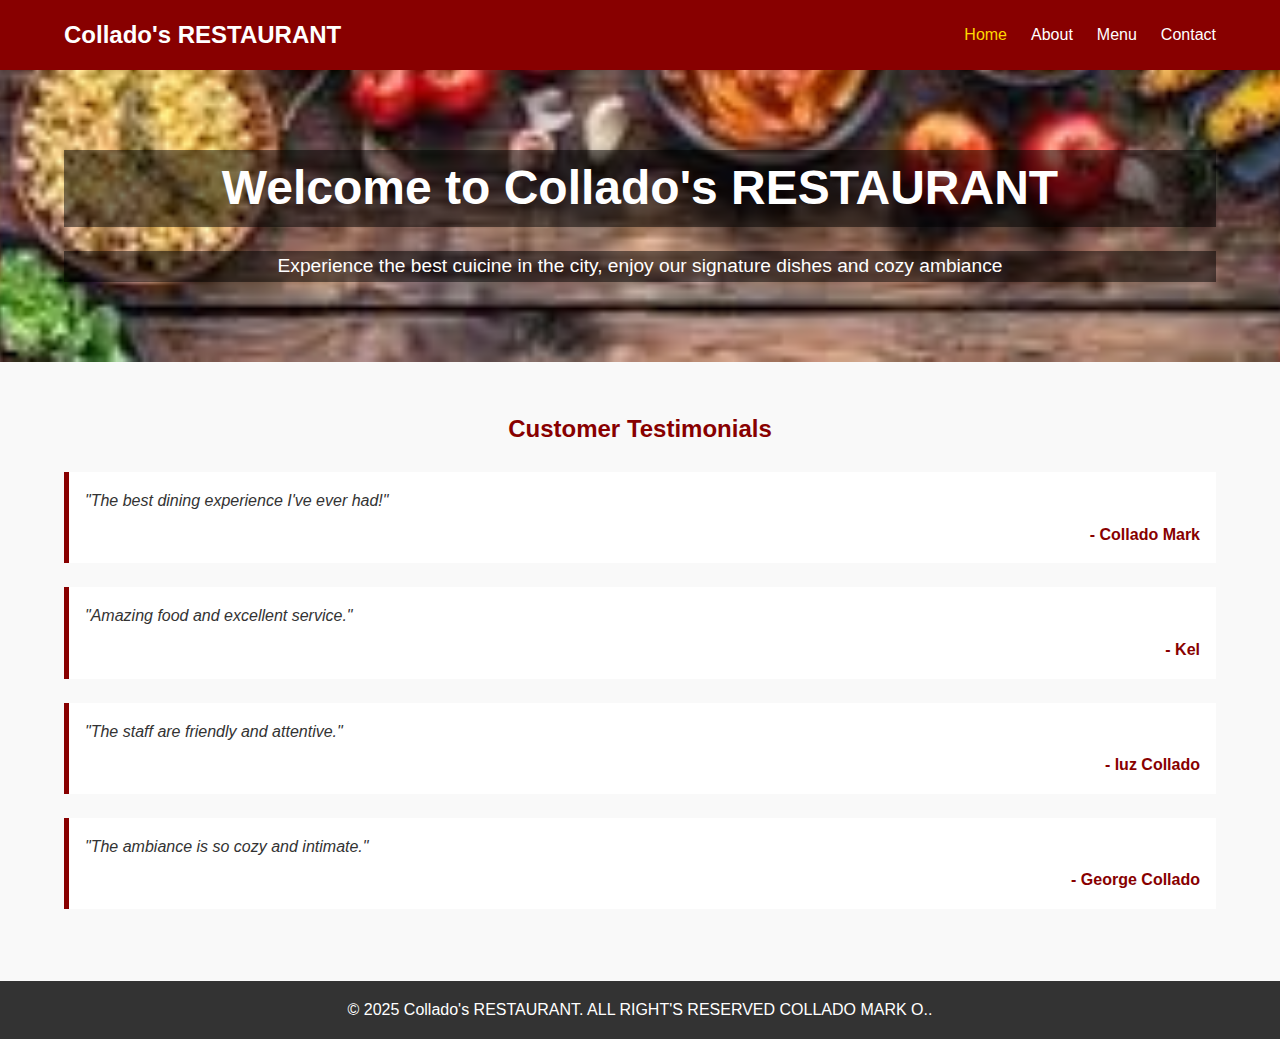
<file: index.html>
<!DOCTYPE html>
<html lang="en">

<head>
    <meta charset="UTF-8">
    <meta name="viewport" content="width=device-width, initial-scale=1.0">
    <title>Collado's RESTAURANT</title>
    <link rel="stylesheet" href="styles.css">
</head>
<body>
    <header>
        <nav class="navbar">
            <div class="container">
                <div class="logo"> 
                    <a href="index.html">Collado's RESTAURANT</a>
            </div>
            <ul class="nav-links">
                <li><a href="index.html" class="active">Home</a></li>
                <li><a href="about.html">About</a></i>
                <li><a href="menu.html">Menu</a></li>
                <li><a href="contact.html">Contact</a></li>
            </ul>
        </div>
        </nav>
    </header>
    <main>
        <section class="hero">
            <div class="container">
                <h1>Welcome to Collado's RESTAURANT</h1>
                <p>Experience the best cuicine in the city, enjoy our signature dishes and cozy ambiance</p>
            </div>
        </section>
        <section class="testimonials">
            <div class="container">
                <h2>Customer Testimonials</h2>
                <div class="testimonial">
                    <p>"The best dining experience I've ever had!"</p>
                   <span> - Collado Mark</""span> 
                </div>
                <div class="testimonial">
                    <p>"Amazing food and excellent service."</p>
                    <span> - Kel </span>
                </div>
                <div class="testimonial">
                    <p>"The  staff are friendly and attentive."</p>
                    <span> -  luz Collado</span>
                </div>
                <div class="testimonial">
                    <p>"The ambiance is so cozy and intimate."</p>
                    <span> - George Collado</span>
                </div>
            </div>
        </section>
        </main>
        <footer>
            <div class="container">
                <p>&copy; 2025 Collado's RESTAURANT. ALL RIGHT'S RESERVED COLLADO MARK O..</p>
            </div>
        </footer>
    </body>
</html>
</file>
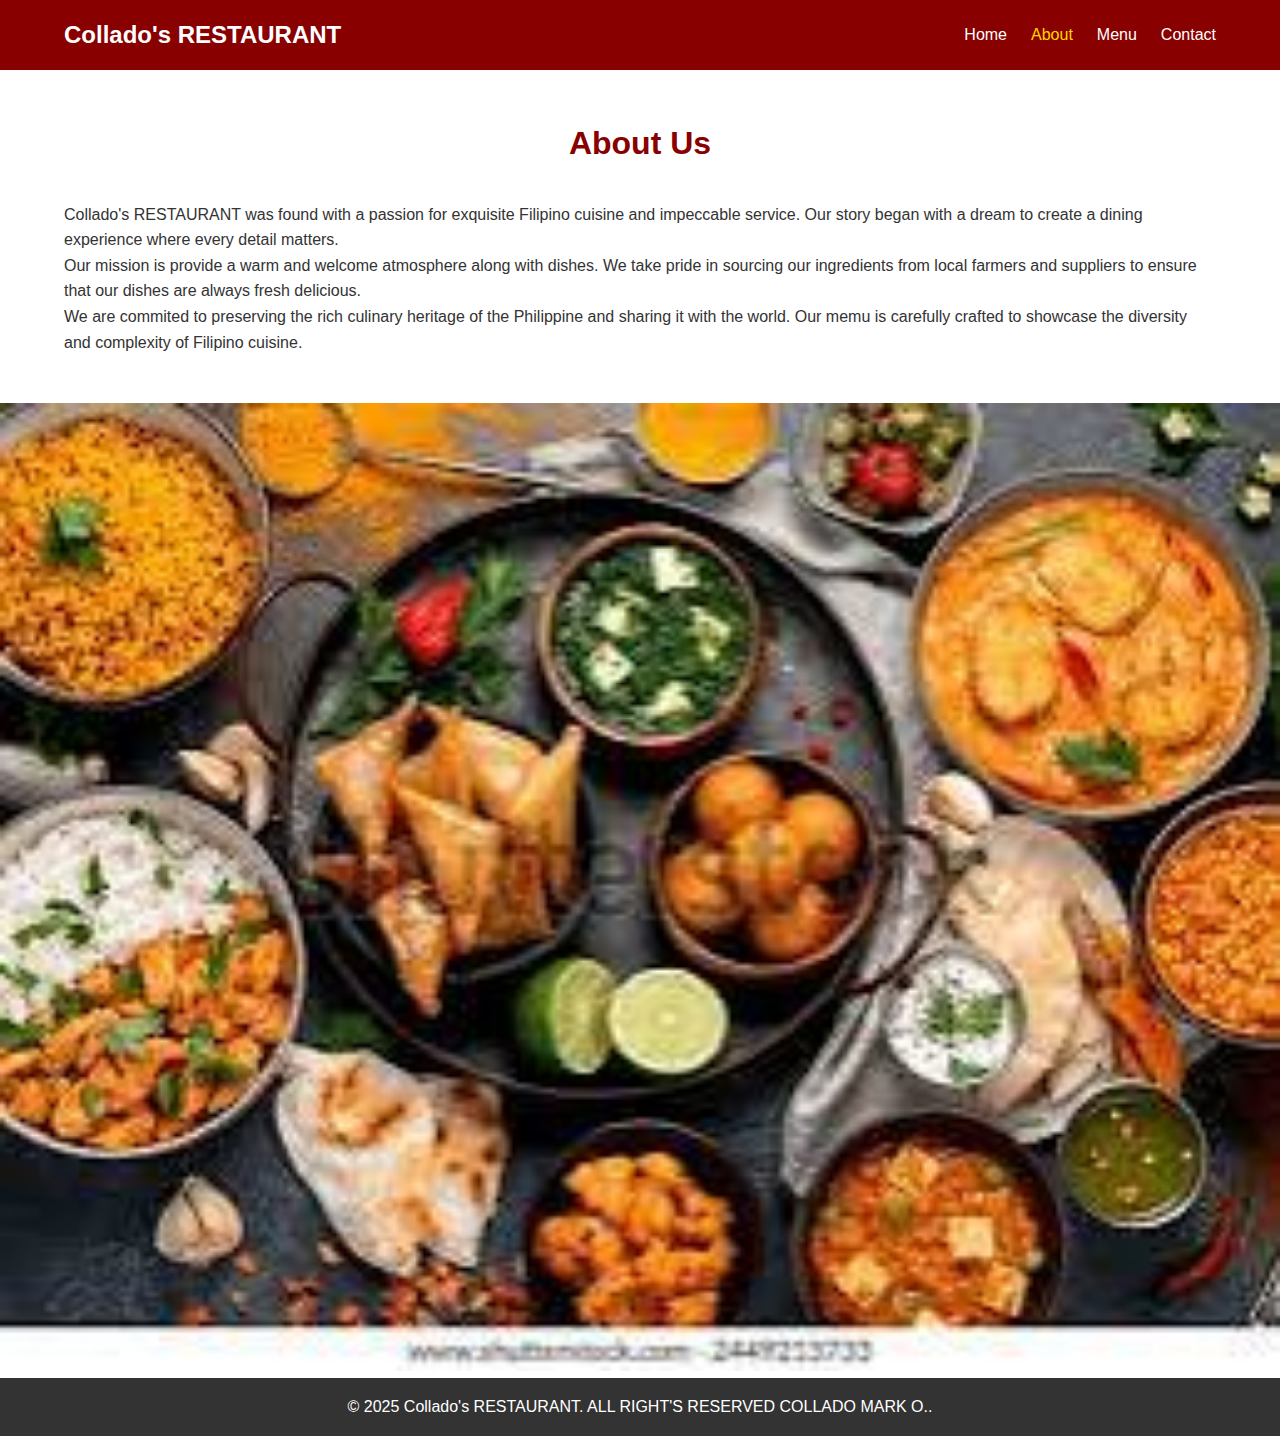
<file: about.html>
<!DOCTYPE html>

<html lang="en">

<head>
    <meta charset="UTF-8">
    <meta name="viewport" content="width=device-width, initial-scale=1.0">
    <title>Collado's Restaurant</title>
    <link rel="stylesheet" href="styles.css">
</head>
<body>
    <header>
        <nav class="navbar">
            <div class="container">
                <div class="logo">
                    <a href="index.html">Collado's RESTAURANT</a>
            </div>
            <ul class="nav-links">
                <li><a href="index.html" >Home</a></li>
                <li><a href="about.html" class="active">About</a></i>
                <li><a href="menu.html">Menu</a></li>
                <li><a href="contact.html">Contact</a></li>
            </ul>
        </div>
        </nav>
    </header>
    <main>
        <section class="about">
            <div class="container">
                <h1>About Us</h1>
                <p>Collado's RESTAURANT was found with a passion for exquisite Filipino cuisine and impeccable service. Our story began with a dream to create a dining experience where every detail matters.
                </p>
                <p>Our mission is provide a warm and welcome atmosphere along with dishes. We take pride in sourcing our ingredients from local farmers and suppliers to ensure that our dishes are always fresh delicious.</p>
                <p> We are commited to preserving the rich culinary heritage of the Philippine and sharing it with the world. Our memu is carefully crafted to showcase the diversity and complexity of Filipino cuisine.</p>
            </div>
        </section>
        <section class="banner">
            <div class="conatiner">
                <img src="collado.jpg" alt="Collado's RESTAURANT" style="width: 100%; height: auto;">
            </div>
        </section>
    </main>
    <footer>
        <div class="container">
            <p>&copy; 2025 Collado's RESTAURANT. ALL RIGHT'S RESERVED COLLADO MARK O..</p>
        </div>
    </footer>
</body>
</html>
</file>
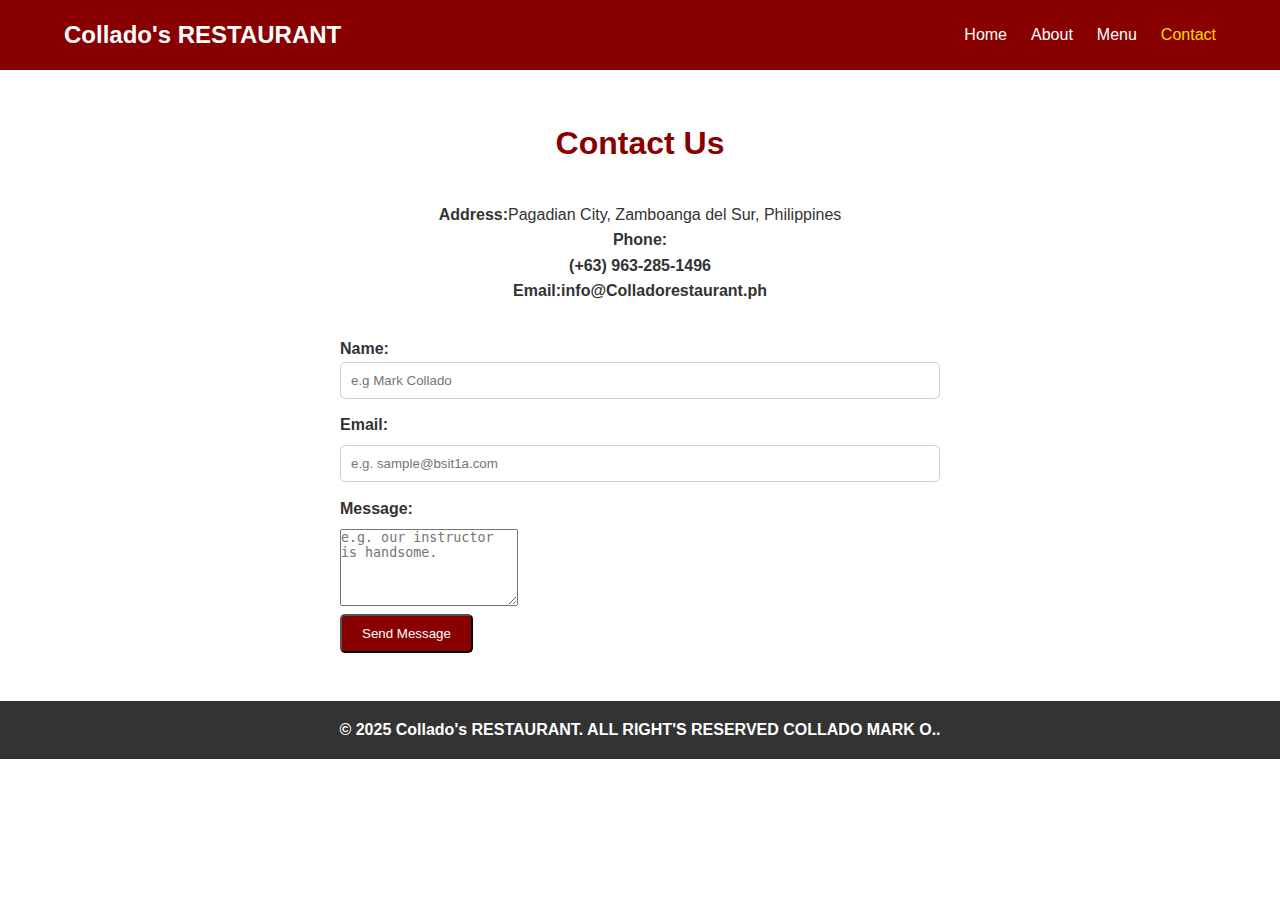
<file: contact.html>
<!DOCTYPE html>
<html lang="en">

<head>
    <meta charset="UTF-8">
    <meta name="viewport" content="width=device-width, initial-scale=1.0">
    <title>Collado's Restaurant</title>
    <link rel="stylesheet" href="styles.css">
</head>
<body>
    <header>
        <nav class="navbar">
            <div class="container">
                <div class="logo">
                    <a href="index.html">Collado's RESTAURANT</a>
            </div>
            <ul class="nav-links">
                <li><a href="index.html">Home</a></li>
                <li><a href="about.html">About</a></i>
                <li><a href="menu.html">Menu</a></li>
                <li><a href="contact.html" class="active">Contact</a></li>
            </ul>
        </div>
        </nav>
    </header>
    <main>
      <section class="contact">
        <div class="container">
          <h1>Contact Us</h1>
          <div class="contact-details">
            <p><strong>Address:</strong>Pagadian City, Zamboanga del Sur, Philippines</p>
            <p><strong>Phone:</p>(+63) 963-285-1496</P>
            <p><strong>Email:</strong>info@Colladorestaurant.ph</p>
          </div>
          <form action="" method="post" class="contact-form">
            <label for="name"></label>Name: </label>
              <input type="text" id="name" name="name" placeholder="e.g Mark Collado">
              <br>
              <label for="email">Email: </label>
              <input type="email" id="email" name="email" placeholder=  "e.g. sample@bsit1a.com">
              <br>
              <label for="message">Message:</label>
              <textarea id="message" name="message" rows="5" placeholder="e.g. our instructor is handsome."></textarea>
              <br>
              <button types="submit">Send Message</button>
          </form>
          </div>
      </section>
      </main>
 <footer>
   <div class="container">
    <p>&copy; 2025 Collado's RESTAURANT. ALL RIGHT'S RESERVED COLLADO MARK O..</p>
   </div>
 </footer>
 </body>
 
 </html>
</file>
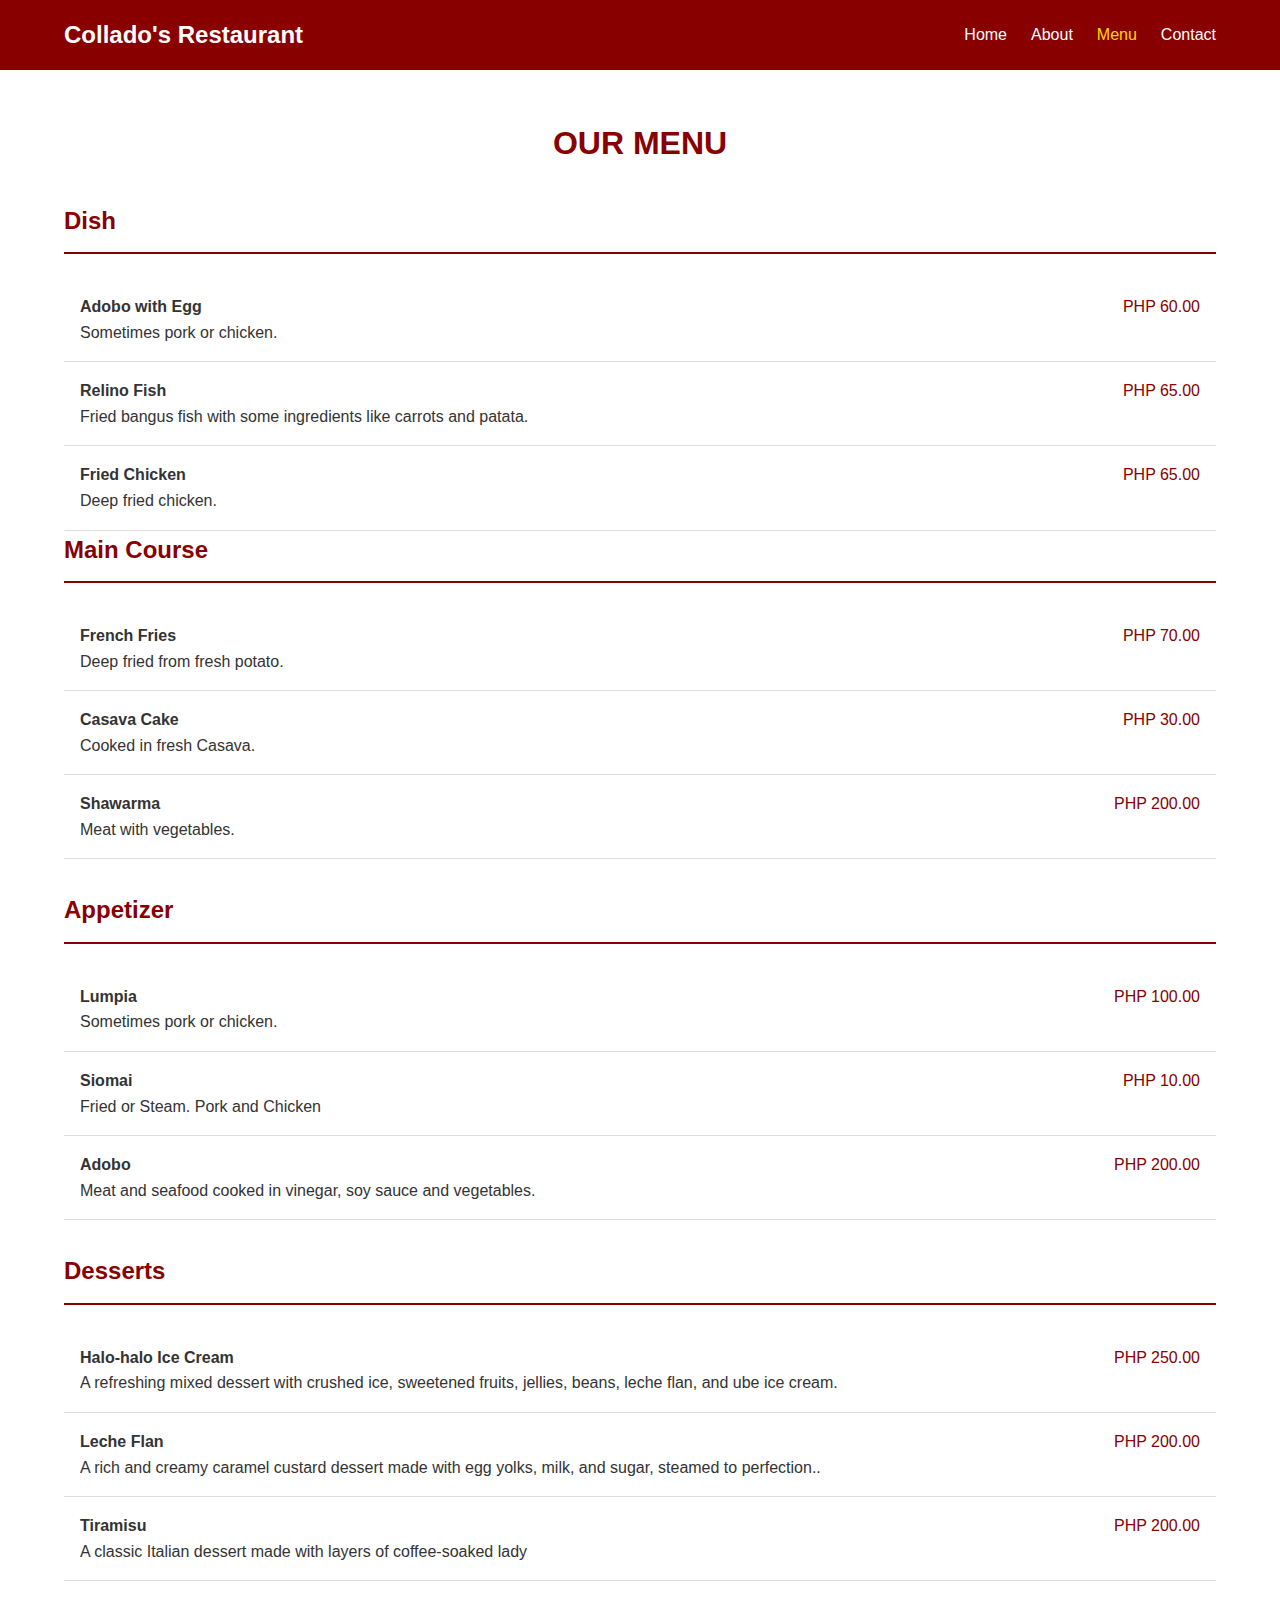
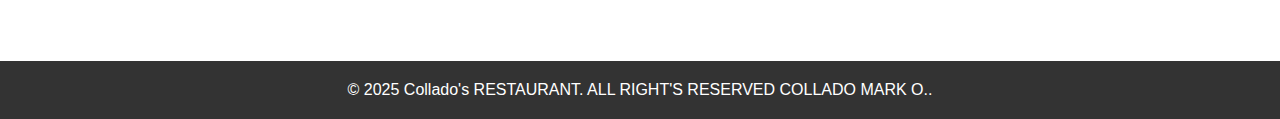
<file: menu.html>
<!DOCTYPE html>

<html lang="en">

<head>
    <meta charset="UTF-8">
    <meta name="viewport" content="width=device-width, initial-scale=1.0">
    <title>Collado's Restaurant</title>
    <link rel="stylesheet" href="styles.css">
</head>
<body>
    <header>
        <nav class="navbar">
            <div class="container">
                <div class="logo">
                    <a href="index.html">Collado's Restaurant</a>
            </div>
            <ul class="nav-links">
                <li><a href="index.html">Home</a></li>
                <li><a href="about.html">About</a></i>
                <li><a href="menu.html" class="active">Menu</a></li>
                <li><a href="contact.html">Contact</a></li>
            </ul>
        </div>
        </nav>
    </header>
    <main>
        <section class="menu">
            <div class="container">
                <h1>OUR MENU</h1>
                <div class="menu-section">
                    <h2>Dish</h2>
                    <ul>
                        <li>
                           <span class="dish">Adobo with Egg</span>
                           <span class="price">PHP 60.00</span>
                           <p>Sometimes pork or chicken.</p>
                        </li>
                        <li>
                            <span class="dish">Relino Fish</span>
                            <span class="price">PHP 65.00</span>
                            <p>Fried bangus fish with some ingredients like carrots and patata.</p>
                      </li>
                      <li>
                      <span class="dish">Fried Chicken</span>
                            <span class="price">PHP 65.00</span>
                            <p>Deep fried chicken.</p>
                        </li>
                    </ul>
                        <div class="menu-section">
                            <h2>Main Course</h2>
                            <ul>
                                <li>
                                   <span class="dish"> French Fries</span>
                                   <span class="price">PHP 70.00</span>
                                   <p>Deep fried from fresh potato.</p>
                                </li>
                                <li>
                                    <span class="dish">Casava Cake</span>
                                    <span class="price">PHP 30.00</span>
                                    <p>Cooked in fresh Casava.</p>
                              </li>
                              <li>
                              <span class="dish">Shawarma</span>
                                    <span class="price">PHP 200.00</span>
                                    <p>Meat with vegetables.</p>
                                </li>
                            </ul>
                            </div>
                <div class="menu-section">
                    <h2>Appetizer</h2>
                    <ul>
                        <li>
                           <span class="dish">Lumpia</span>
                           <span class="price">PHP 100.00</span>
                           <p>Sometimes pork or chicken.</p>
                        </li>
                        <li>
                            <span class="dish">Siomai</span>
                            <span class="price">PHP 10.00</span>
                            <p>Fried or Steam. Pork and Chicken</p>
                      </li>
                      <li>
                        <span class="dish">Adobo</span>
                            <span class="price">PHP 200.00</span>
                            <p>Meat and seafood cooked in vinegar, soy sauce and vegetables.</p>
                        </li>
                    </ul>
                </div>
                <div class="menu-section">
                    <h2>Desserts</h2>
                    <ul>
                        <li>
                            <span class="dish">Halo-halo Ice Cream</span>
                            <span class="price">PHP 250.00</span>
                            <P> A refreshing mixed dessert with crushed ice, sweetened fruits, jellies, beans, leche flan, and ube ice cream.</P>
                        </li>
                    </ul>

                    </h2>
                    <ul>
                        <li>
                           <span class="dish">Leche Flan</span>
                           <span class="price">PHP 200.00</span>
                           <p>A rich and creamy caramel custard dessert made with egg yolks, milk, and sugar, steamed to perfection..</p>
                        </li>
                      <li>
                      <span class="dish">Tiramisu</span>
                            <span class="price">PHP 200.00</span>
                            <p>A classic Italian dessert made with layers of coffee-soaked lady
                                        </div>

        </section>

    </main>
    <footer>
        <div class="container">
            <p>&copy; 2025 Collado's RESTAURANT. ALL RIGHT'S RESERVED COLLADO MARK O..</p>
        </div>
    </footer>
</body>
</html>
</file>
<file: styles.css>
*{
   margin: 0;
   padding: 0;
   box-sizing: border-box;
 }
 
 body{
   font-family: Arial, Helvetica, sans-serif;
   line-height: 1.6;
   color: #333;
   
 }
 
 .container{
   width: 90%;
   max-width: 1200px;
   margin: 0 auto;
   
 }
 
 .navbar{
   background-color: #880000;
   padding: 1rem 0;
   
 }
 
 .navbar .container{
   display: flex;
   align-items: center;
   justify-content: space-between;
   
 }
 
 .navbar .logo a{
   color: #fff;
   text-decoration: none;
   font-size: 1.5em;
   font-weight: bold;
   
 }
 
 .navbar .nav-links {
   list-style-type: none;
   display: flex;
   
 }
 
 .navbar .nav-links li {
   margin-left: 1.5em;
   
 }
 
 .navbar .nav-links a{
   color: #fff;
   text-decoration: none;
   font-size: 1em;
   transition: color 0.3s ease;
   
 }
 
 .navbar .nav-links a:hover, .navbar .nav-links .active{
   color: #ffd700;

 }

 .hero {
  background: url("mark.jpg") no-repeat center center/cover fixed;
  padding: 5em 0;
  color:#fff;
  text-align: center;

 }
  
 .hero h1{
  font-size: 3em;
  margin-bottom: 0.5em;
  background-color: rgba(0, 0, 0, 0.5);
 }

 .hero p{
  font-size: 1.2em;
  background-color: rgba(0, 0, 0, 0.5);
 }

 .about,
 .menu,
 .contact,
 .testimonials{
  padding: 3em 0;

 }

 .about h1,
 .menu h1,
 .contact h1,
 .testimonials h2{
  text-align: center;
  margin-bottom: 1em;
  color:#880000;

 }

 .testimonials{
  background-color:#f9f9f9;

 }

 .testimonials .testimonial{
  margin-bottom:  1.5em;
  padding: 1em;
  border-left: 5px solid #880000;
  background-color:#fff;

 }

 .testimonials .testimonial p{
  font-style: italic;

 }

 .testimonials .testimonial span{
  display: block;
  margin-top: 0.5em;
  font-weight: bold;
  text-align: right;
  color: #880000;

 }

 .menu-section{
  margin-bottom: 2em;

 }

 .menu-section h2{
  border-bottom: 2px solid #880000;
  padding-bottom: 0.5em;
  margin-bottom: 1em;
  color:#880000;

 }

 .menu-section ul{
  list-style: none;

 }

 .menu-section li{
  padding: 1em;
  border-bottom: 1px solid #ddd;
 }

 .menu-sectiom li:last-child{
  border-bottom: none;

 }

 .menu-section .dish{
  font-weight: bold;

 }

 .menu-section .price{
  float: right;
  color:#880000;

 }

 .contact-details{
  margin-bottom: 2em;
  text-align: center;
 }


 .contact-form{
  max-width: 600px;
  margin: 0 auto;

 }


 .contact-form label{
  display: block;
  margin-bottom: 0.5em;
  font-weight: bold;

 }


 .contact-form input,
 .contct-form textarea{
  width: 100%;
  padding: 0.75em;
  margin-bottom: 1em;
  border: 1px solid #ccc;
  border-radius: 5px;

 }

.contact-form button{
  display: inline-block;
  background-color:#880000;
  color:#fff;
  padding: 0.75em 1.5em;
  cursor: pointer;
  border-radius: 5px;
  transition: background 0.3s ease; 

}

.contact-form button:hover{
  background-color: #A52A2A;
}

footer{
  background-color: #333;
  color:#fff;
  text-align: center;
  padding: 1em 0;
}

@media (max-width: 768px){
  .navbar .container{

    flex-direction: column;
  }

  .navbar .nav-links{
    flex-direction: column;
    margin-top: 1em;
  }
  .navbar .nav-link li{
    margin: 0.5em 0;
  }

  .hero h1{
    font-size: 2em;
  }

  .hero p{

  }
}
</file>
